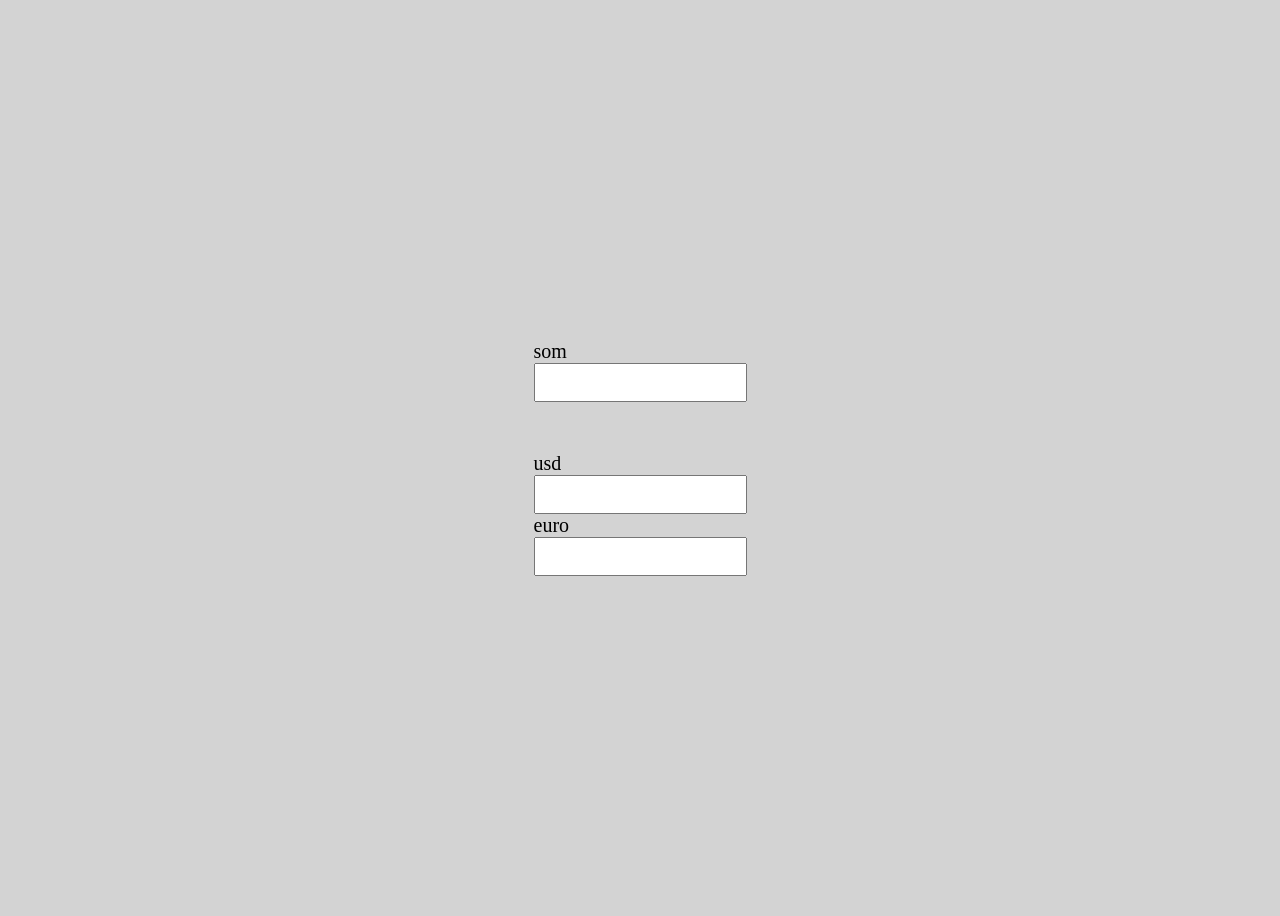
<file: DZ5_Emirlan_22-01/index.html>
<!DOCTYPE html>
<html lang="en">
<head>
    <meta charset="UTF-8">
    <title>Title</title>
    <link rel="stylesheet" href="css/style.css">
</head>
<body>
  <div class="wrapper">
    <div class="som">
      <label for="som">som</label>
      <input type="number" id="som">
    </div>
    <div class="usd">
        <label for="usd">usd</label>
        <input type="number" id="usd">
    </div>
    <div class="euro">
        <label for="euro">euro</label>
        <input type="number" id="euro">
    </div>
  </div>
</body>
<script src="js/main.js"></script>
</html>
</file>
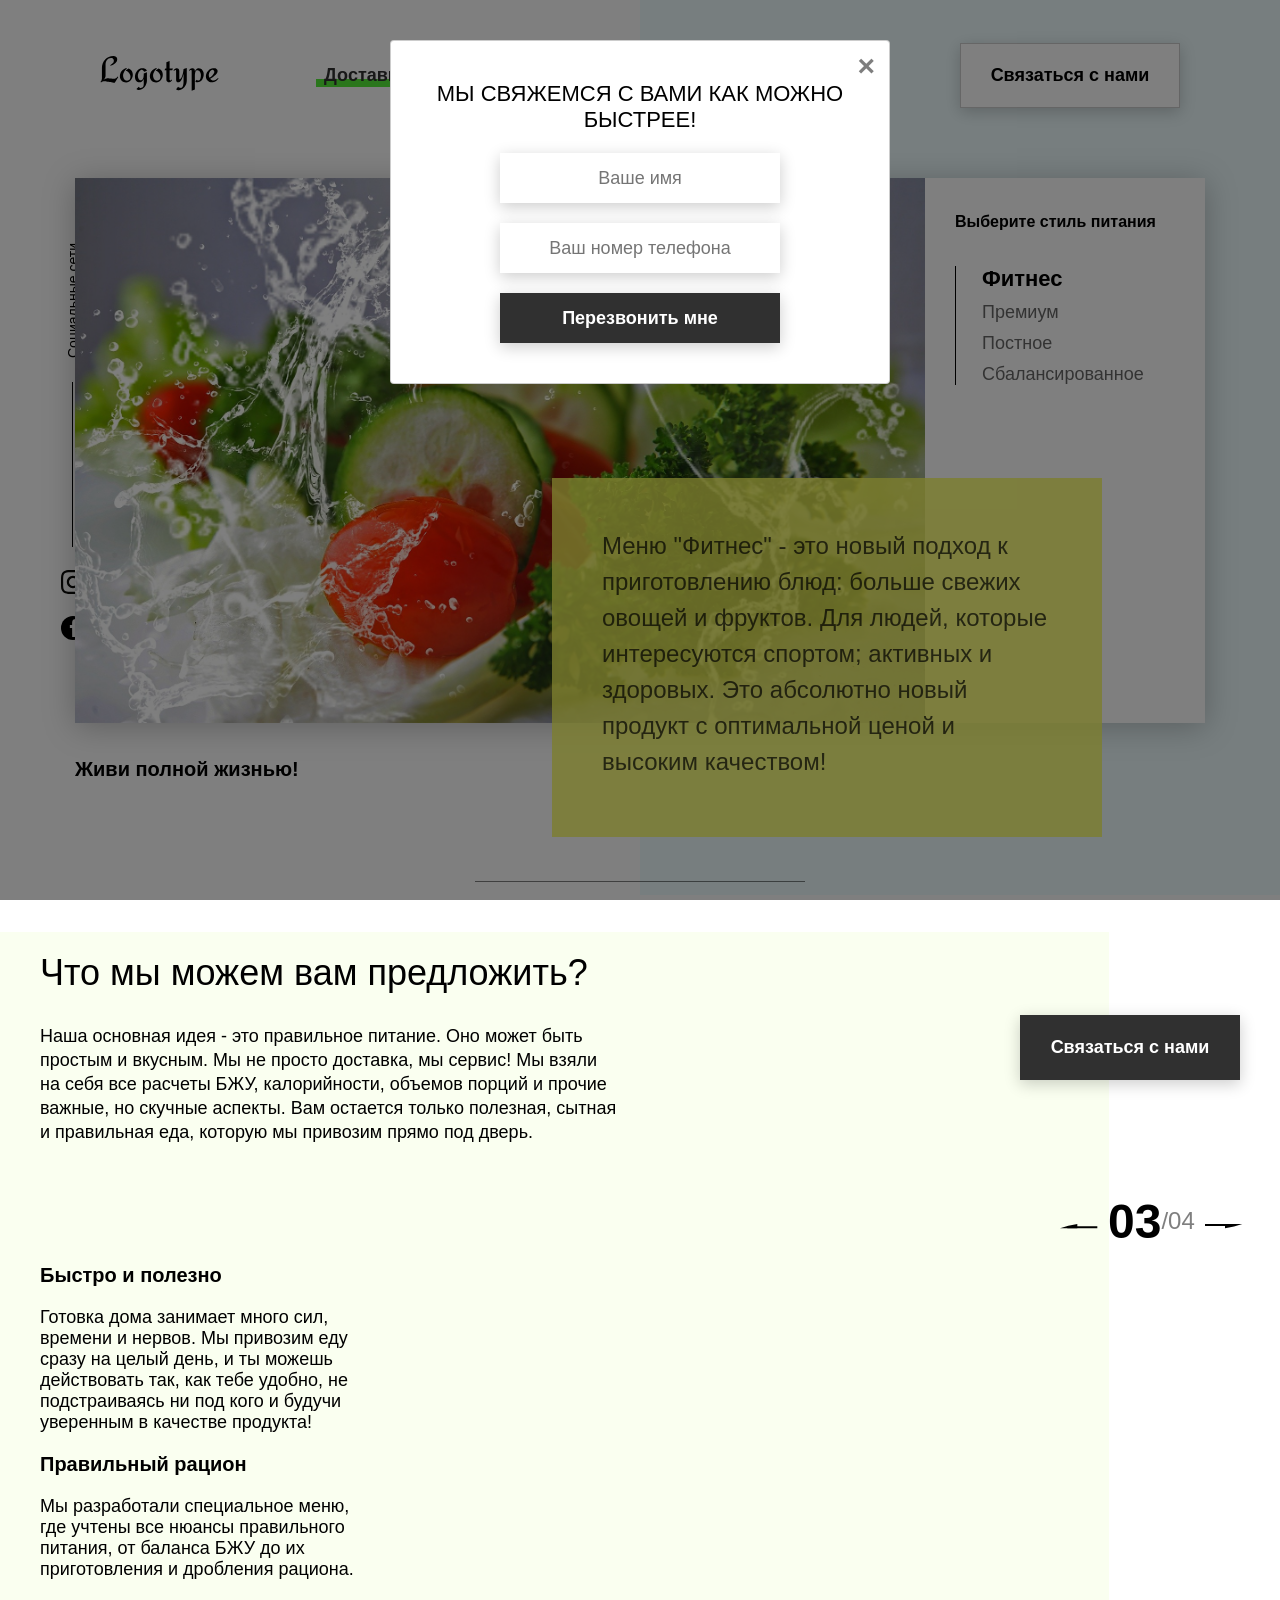
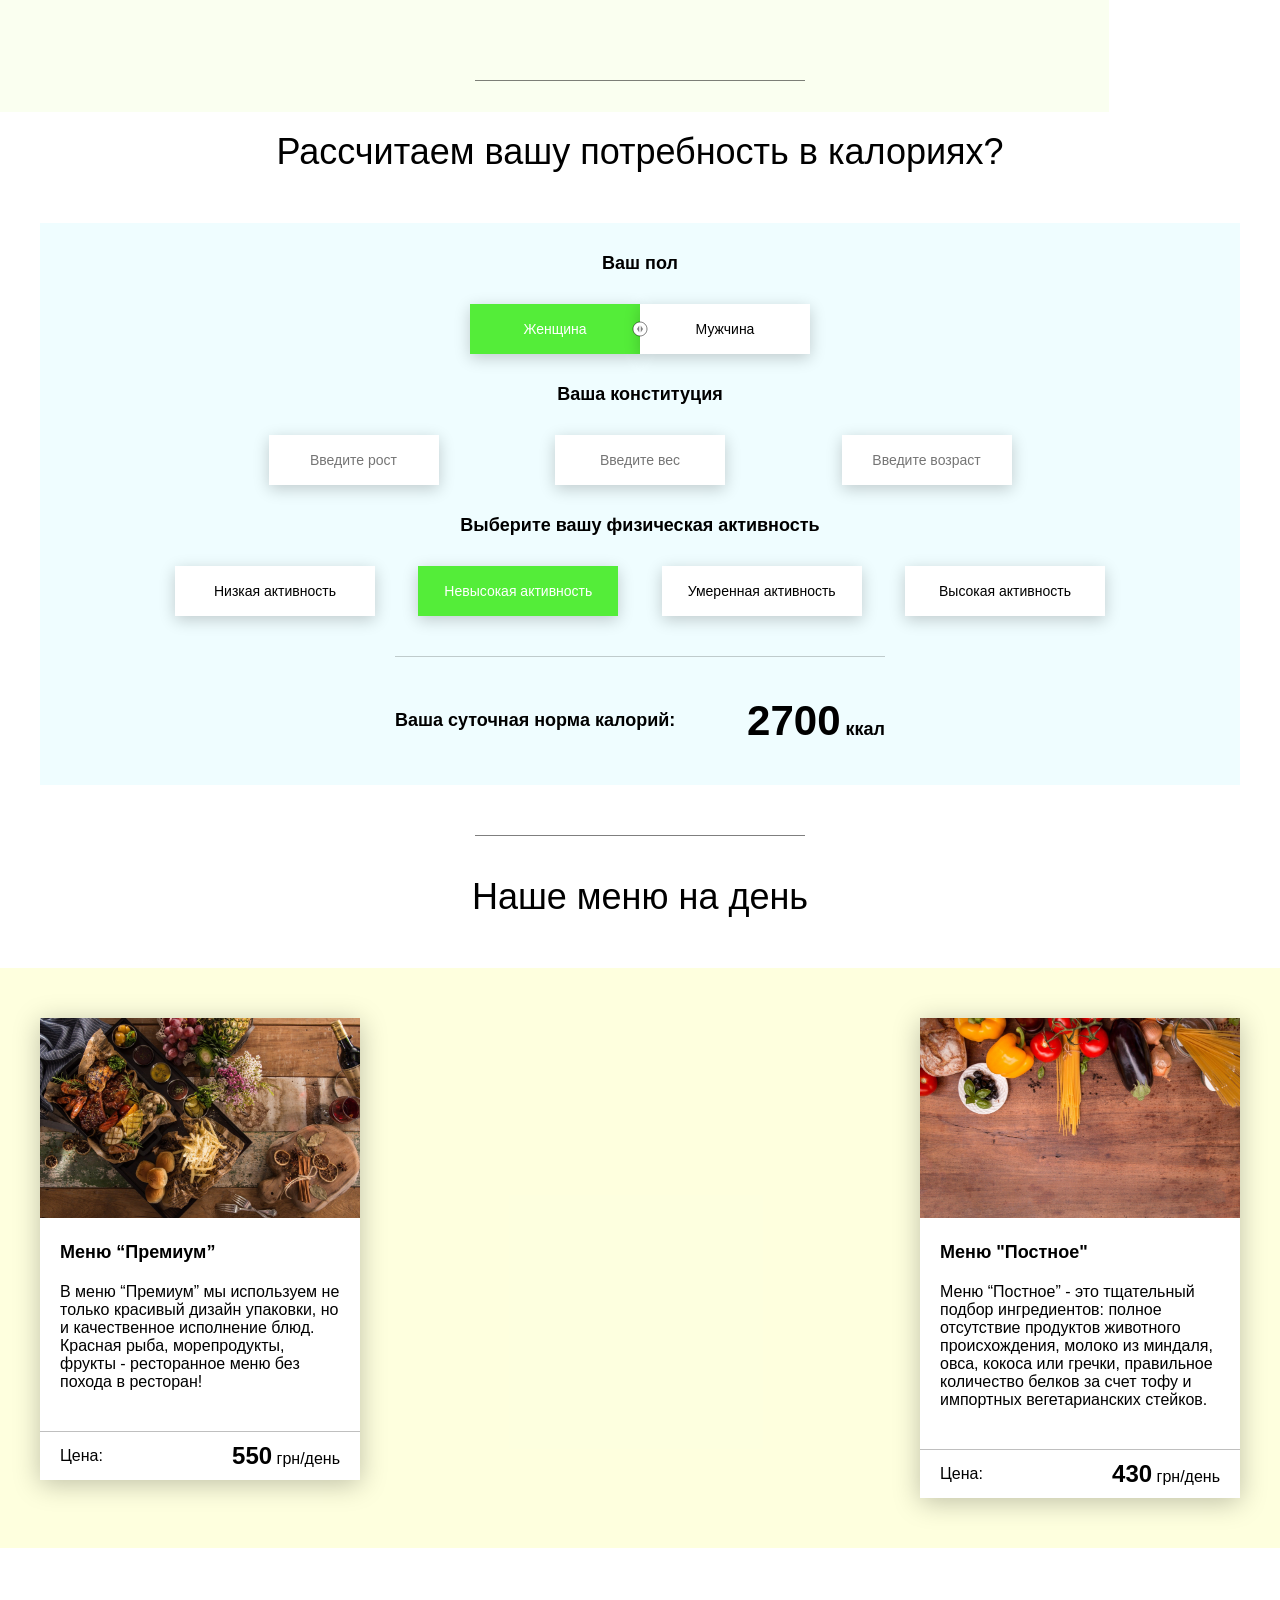
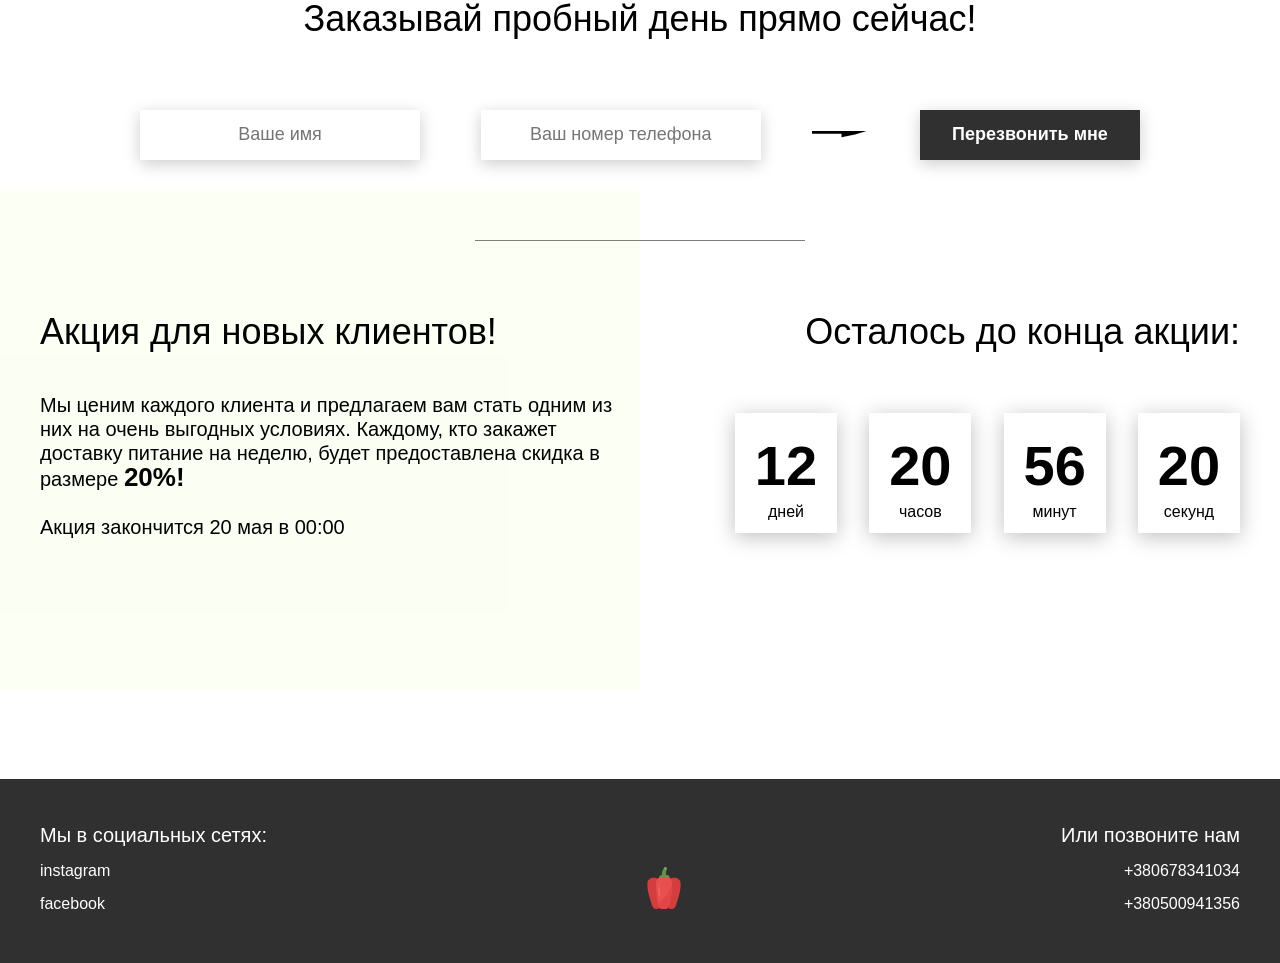
<file: example/index.html>
<!DOCTYPE html>
<html lang="en">
<head>
	<meta charset="UTF-8">
	<meta name="viewport" content="width=device-width, initial-scale=1.0">
	<title>Food</title>
	<link rel="stylesheet" href="css/style.css">
</head>
<body>
<header class="header">
	<div class="header__left-block">
		<div class="header__logo">
			<img src="icons/logo.svg" alt="Логотип">
		</div>
		<nav class="header__links">
			<a href="#" class="header__link">Доставка питания</a>
			<a href="#" class="header__link">Второй пункт</a>
		</nav>
	</div>
	<div class="header__right-block">
		<button data-modal class="btn btn_white">Связаться с нами</button>
	</div>
</header>
<div class="sidepanel">
	<div class="sidepanel__text"><span>Социальные сети</span></div>
	<div class="sidepanel__divider"></div>
	<a href="#" class="sidepanel__icon">
		<img src="icons/instagram.svg" alt="instagram">
	</a>
	<a href="#" class="sidepanel__icon">
		<img src="icons/facebook.svg" alt="facebook">
	</a>
</div>

<div class="preview">
	<div class="bgc_blue"></div>
	<div class="container">
		<div class="tabcontainer">
			<div class="tabcontent">
				<img src="img/tabs/vegy.jpg" alt="vegy">
				<div class="tabcontent__descr">
					Меню "Фитнес" - это новый подход к приготовлению блюд: больше свежих овощей и фруктов. Для людей,
					которые интересуются спортом; активных и здоровых. Это абсолютно новый продукт с оптимальной ценой и
					высоким качеством!
				</div>
			</div>
			<div class="tabcontent">
				<img src="img/tabs/elite.jpg" alt="elite">
				<div class="tabcontent__descr">
					Меню “Премиум” - мы используем не только красивый дизайн упаковки, но и качественное исполнение
					блюд. Красная рыба, морепродукты, фрукты - ресторанное меню без похода в ресторан!
				</div>
			</div>
			<div class="tabcontent">
				<img src="img/tabs/post.jpg" alt="post">
				<div class="tabcontent__descr">
					Наше специальное “Постное меню” - это тщательный подбор ингредиентов: полное отсутствие продуктов
					животного происхождения. Полная гармония с собой и природой в каждом элементе! Все будет Ом!
				</div>
			</div>
			<div class="tabcontent">
				<img src="img/tabs/hamburger.jpg" alt="vegy">
				<div class="tabcontent__descr">
					Меню "Сбалансированное" - это соответствие вашего рациона всем научным рекомендациям. Мы тщательно
					просчитываем вашу потребность в к/б/ж/у и создаем лучшие блюда для вас.
				</div>
			</div>
			<div class="tabheader">
				<h3>Выберите стиль питания</h3>
				<div class="tabheader__items">
					<div class="tabheader__item tabheader__item_active">Фитнес</div>
					<div class="tabheader__item">Премиум</div>
					<div class="tabheader__item">Постное</div>
					<div class="tabheader__item">Сбалансированное</div>
				</div>
			</div>
		</div>
		<div class="preview__life">Живи полной жизнью!</div>
	</div>
</div>

<div class="divider"></div>

<div class="offer">
	<div class="bgc_y"></div>
	<div class="container">
		<div class="offer__text">
			<h2 class="title">Что мы можем вам предложить?</h2>
			<div class="offer__descr">
				Наша основная идея - это правильное питание. Оно может быть простым и вкусным. Мы не просто доставка, мы
				сервис! Мы взяли на себя все расчеты БЖУ, калорийности, объемов порций и прочие важные, но скучные
				аспекты. Вам остается только полезная, сытная и правильная еда, которую мы привозим прямо под дверь.
			</div>
		</div>
		<div class="offer__action">
			<button data-modal class="btn btn_dark">Связаться с нами</button>
		</div>
	</div>
	<div class="container">
		<div class="offer__advantages">
			<h2>Быстро и полезно</h2>
			<div class="offer__advantages-text">
				Готовка дома занимает много сил, времени и нервов. Мы привозим еду сразу на целый день, и ты можешь
				действовать так, как тебе удобно, не подстраиваясь ни под кого и будучи уверенным в качестве продукта!
			</div>
			<h2>Правильный рацион</h2>
			<div class="offer__advantages-text">
				Мы разработали специальное меню, где учтены все нюансы правильного питания, от баланса БЖУ до их
				приготовления и дробления рациона.
			</div>
		</div>
		<div class="offer__slider">
			<div class="offer__slider-counter">
				<div class="offer__slider-prev">
					<img src="icons/left.svg" alt="prev">
				</div>
				<span id="current">03</span>
				/
				<span id="total">04</span>
				<div class="offer__slider-next">
					<img src="icons/right.svg" alt="next">
				</div>
			</div>
		</div>
	</div>
</div>

<div class="divider"></div>

<div class="calculating">
	<div class="container">
		<h2 class="title">Рассчитаем вашу потребность в калориях?
		</h2>
		<div class="calculating__field">
			<div class="calculating__subtitle">
				Ваш пол
			</div>
			<div class="calculating__choose" id="gender">
				<div class="calculating__choose-item calculating__choose-item_active">Женщина</div>
				<div class="calculating__choose-item">Мужчина</div>
			</div>

			<div class="calculating__subtitle">
				Ваша конституция
			</div>
			<div class="calculating__choose calculating__choose_medium">
				<input type="text" id="height" placeholder="Введите рост" class="calculating__choose-item">
				<input type="text" id="weight" placeholder="Введите вес" class="calculating__choose-item">
				<input type="text" id="age" placeholder="Введите возраст" class="calculating__choose-item">
			</div>

			<div class="calculating__subtitle">
				Выберите вашу физическая активность
			</div>
			<div class="calculating__choose calculating__choose_big">
				<div id="low" class="calculating__choose-item">Низкая активность</div>
				<div id="small" class="calculating__choose-item calculating__choose-item_active">Невысокая активность
				</div>
				<div id="medium" class="calculating__choose-item">Умеренная активность</div>
				<div id="high" class="calculating__choose-item">Высокая активность</div>
			</div>

			<div class="calculating__divider"></div>

			<div class="calculating__total">
				<div class="calculating__subtitle">
					Ваша суточная норма калорий:
				</div>
				<div class="calculating__result">
					<span>2700</span> ккал
				</div>
			</div>
		</div>
	</div>
</div>

<div class="divider"></div>

<div class="menu">
	<h2 class="title">Наше меню на день</h2>

	<div class="menu__field">
		<div id="cardWrapper" class="container">
			<div class="menu__item">
				<img src="img/tabs/elite.jpg" alt="elite">
				<h3 class="menu__item-subtitle">Меню “Премиум”</h3>
				<div class="menu__item-descr">В меню “Премиум” мы используем не только красивый дизайн упаковки, но и
					качественное исполнение блюд. Красная рыба, морепродукты, фрукты - ресторанное меню без похода в
					ресторан!
				</div>
				<div class="menu__item-divider"></div>
				<div class="menu__item-price">
					<div class="menu__item-cost">Цена:</div>
					<div class="menu__item-total"><span>550</span> грн/день</div>
				</div>
			</div>
			<div class="menu__item">
				<img src="img/tabs/post.jpg" alt="post">
				<h3 class="menu__item-subtitle">Меню "Постное"</h3>
				<div class="menu__item-descr">Меню “Постное” - это тщательный подбор ингредиентов: полное отсутствие
					продуктов животного происхождения, молоко из миндаля, овса, кокоса или гречки, правильное количество
					белков за счет тофу и импортных вегетарианских стейков.
				</div>
				<div class="menu__item-divider"></div>
				<div class="menu__item-price">
					<div class="menu__item-cost">Цена:</div>
					<div class="menu__item-total"><span>430</span> грн/день</div>
				</div>
			</div>
		</div>
	</div>
</div>

<div class="order">
	<div class="container">
		<div class="title">Заказывай пробный день прямо сейчас!</div>
		<form action="#" class="order__form">
			<input required placeholder="Ваше имя" name="name" type="text" class="order__input">
			<input required placeholder="Ваш номер телефона" name="phone" type="phone" class="order__input">
			<img src="icons/right.svg" alt="right">
			<button class="btn btn_dark btn_min">Перезвонить мне</button>
		</form>
	</div>
</div>

<div class="divider"></div>

<div class="promotion">
	<div class="bgc_y"></div>
	<div class="container">
		<div class="promotion__text">
			<div class="title">Акция для новых клиентов!</div>
			<div class="promotion__descr">
				Мы ценим каждого клиента и предлагаем вам стать одним из них на очень выгодных условиях.
				Каждому, кто закажет доставку питание на неделю, будет предоставлена скидка в размере <span>20%!</span>
				<br><br>
				Акция закончится 20 мая в 00:00
			</div>
		</div>
		<div class="promotion__timer">
			<div class="title">Осталось до конца акции:</div>
			<div class="timer">
				<div class="timer__block">
					<span id="days">12</span>
					дней
				</div>
				<div class="timer__block">
					<span id="hours">20</span>
					часов
				</div>
				<div class="timer__block">
					<span id="minutes">56</span>
					минут
				</div>
				<div class="timer__block">
					<span id="seconds">20</span>
					секунд
				</div>
			</div>
		</div>
	</div>
</div>

<footer class="footer">
	<div class="container">
		<div class="social">
			<div class="subtitle">Мы в социальных сетях:</div>
			<a href="#" class="link">instagram</a>
			<a href="#" class="link">facebook</a>
		</div>
		<div class="pepper">
			<img src="icons/veg.svg" alt="pepper">
		</div>
		<div class="call">
			<div class="subtitle">Или позвоните нам</div>
			<a href="#" class="link">+380678341034</a>
			<a href="#" class="link">+380500941356</a>
		</div>
	</div>
</footer>

<div class="modal">
	<div class="modal__dialog">
		<div class="modal__content">
			<form action="#">
				<div class="modal__close">&times;</div>
				<div class="modal__title">Мы свяжемся с вами как можно быстрее!</div>
				<input required placeholder="Ваше имя" name="name" type="text" class="modal__input">
				<input required placeholder="Ваш номер телефона" name="phone" type="phone" class="modal__input">
				<button class="btn btn_dark btn_min">Перезвонить мне</button>
			</form>
		</div>
	</div>
</div>
<script src="js/main.js"></script>
</body>
</html>
</file>
<file: DZ5_Emirlan_22-01/css/style.css>
body{
    display: flex;
    align-items: center;
    justify-content: center;
    height: 100vh;
    background-color: lightgray;
}
.wrapper div {
    display: flex;
    flex-direction: column;
}
.usd{
    margin-top: 50px;
}
input{
    padding: 10px 20px;
}
label{
    font-size: 20px;
}
</file>
<file: example/css/style.css>
* {
    box-sizing: border-box;
    margin: 0;
    padding: 0;
    font-family: Roboto, sans-serif;
}

a {
    text-decoration: none;
}

.btn {
    width: 220px;
    height: 65px;
    display: flex;
    justify-content: center;
    align-items: center;
    background-color: #fff;
    font-size: 18px;
    font-weight: 700;
    border: 1px solid rgba(0, 0, 0, 0.2);
    box-shadow: 0 4px 15px rgba(0, 0, 0, 0.2);
    cursor: pointer;
    transition: 0.3s all;
    outline: 0;
}

.btn_white {
    background-color: #fff;
}

.btn_dark {
    background-color: #303030;
    color: #fff;
    border: none;
}

.btn_min {
    height: 50px;
}

.btn:hover {
    box-shadow: 0 4px 30px rgba(0, 0, 0, 0.3);
}

.container {
    max-width: 1200px;
    margin: 0 auto;
}

.divider {
    width: 330px;
    height: 1px;
    margin: 0 auto;
    background-color: rgba(0, 0, 0, 0.5);
}

.title {
    font-size: 36px;
    font-weight: 400;
}

.header {
    display: flex;
    justify-content: space-between;
    align-items: center;
    height: 150px;
    padding: 0 100px;
}

.header__left-block {
    display: flex;
    justify-content: space-between;
    min-width: 550px;
}

.header__logo {
    max-width: 170px;
}

.header__logo img {
    width: 100%;
}

.header__links {
    display: flex;
    align-items: center;
}

.header__link {
    position: relative;
    margin-right: 45px;
    font-weight: 700;
    font-size: 18px;
    color: #303030;
}

.header__link:after {
    content: "";
    position: absolute;
    display: block;
    width: 110%;
    left: -5%;
    bottom: -1px;
    z-index: -1;
    height: 8px;
    background: #54ed39;
}

.header__link:last-child {
    margin-right: 0;
}

.sidepanel {
    position: fixed;
    left: 60px;
    top: 240px;
    height: 400px;
    width: 25px;
    display: flex;
    flex-direction: column;
    justify-content: space-between;
    align-items: center;
}

.sidepanel__text {
    width: 120px;
    height: 120px;
    font-size: 14px;
}

.sidepanel__text span {
    display: flex;
    transform: rotate(-90deg) translateX(-50px);
}

.sidepanel__divider {
    width: 1px;
    height: 165px;
    background-color: #000;
}

.sidepanel__icon {
    width: 24px;
    height: 24px;
}

.sidepanel__icon img {
    width: 100%;
}

.preview {
    padding: 28px 0 100px 0;
    position: relative;
}

.preview__life {
    font-weight: 700;
    font-size: 20px;
    margin-left: 35px;
    margin-top: 35px;
}

.bgc_blue {
    position: absolute;
    right: 0;
    top: -155px;
    width: 50vw;
    height: 900px;
    background: rgba(146, 242, 255, 0.15);
    z-index: -1;
}

.tabcontainer {
    display: flex;
    width: 1130px;
    margin: 0 auto;
    box-shadow: 0 4px 30px rgba(0, 0, 0, 0.25);
}

.tabcontent {
    width: 850px;
    position: relative;
}

.tabcontent img {
    width: 100%;
    height: 100%;
    object-fit: cover;
}

.tabcontent__descr {
    position: absolute;
    top: 300px;
    right: -177px;
    width: 550px;
    height: 359px;
    background: rgba(251, 254, 93, 0.8);
    padding: 50px;
    font-size: 24px;
    font-weight: 300;
    line-height: 36px;
    color: rgba(0, 0, 0, 0.7);
}

.tabheader {
    width: 280px;
    padding: 35px 30px;
    background-color: #fff;
}

.tabheader h3 {
    font-weight: 700;
    font-size: 16px;
}

.tabheader__items {
    margin-top: 35px;
    padding-left: 26px;
    border-left: 1px solid #000;
}

.tabheader__item {
    font-weight: 700;
    font-size: 18px;
    font-weight: 300;
    margin-top: 10px;
    color: rgba(0, 0, 0, 0.6);
    cursor: pointer;
    transition: 0.3s all;
}

.tabheader__item_active {
    color: #000;
    font-size: 22px;
    font-weight: 700;
}

.offer {
    padding: 70px 0 100px 0;
    position: relative;
}

.offer .container {
    display: flex;
    justify-content: space-between;
}

.offer .bgc_y {
    position: absolute;
    width: 1109px;
    height: 780px;
    background: rgba(243, 255, 222, 0.45);
    z-index: -1;
    top: 50px;
}

.offer__text {
    width: 580px;
}

.offer__descr {
    font-size: 18px;
    margin-top: 30px;
    font-weight: 300;
    line-height: 24px;
}

.offer__action {
    display: flex;
    align-items: center;
    justify-content: flex-end;
}

.offer__advantages {
    width: 330px;
    margin-top: 50px;
}

.offer__advantages h2 {
    font-weight: 700;
    font-size: 20px;
    margin-top: 20px;
}

.offer__advantages h2:first-child {
    margin-top: 70px;
}

.offer__advantages-text {
    margin-top: 20px;
    font-size: 18px;
    font-weight: 300;
    line-height: 21px;
}

.offer__slider {
    width: 650px;
    margin-top: 50px;
    display: flex;
    flex-direction: column;
    align-items: flex-end;
}

.offer__slider-counter {
    display: flex;
    width: 180px;
    align-items: center;
    font-size: 24px;
    color: rgba(0, 0, 0, 0.5);
}

.offer__slider-wrapper {
    width: 100%;
    margin-top: 15px;
    box-shadow: 0 4px 30px rgba(0, 0, 0, 0.25);
}

.offer__slider-prev {
    margin-right: 10px;
    cursor: pointer;
}

.offer__slider-next {
    margin-left: 10px;
    cursor: pointer;
}

.offer__slider #current {
    font-size: 48px;
    font-weight: 700;
    color: #000;
}

.offer__slide {
    width: 100%;
    height: 390px;
}

.offer__slide img {
    width: 100%;
    height: 100%;
    object-fit: cover;
}

.calculating {
    padding: 50px 0;
}

.calculating .title {
    text-align: center;
}

.calculating__field {
    width: 100%;
    margin-top: 50px;
    background: rgba(146, 242, 255, 0.15);
    padding: 30px 0 40px 0;
}

.calculating__subtitle {
    text-align: center;
    font-size: 18px;
    font-weight: 700;
    margin-top: 30px;
}

.calculating__subtitle:first-child {
    margin-top: 0;
}

.calculating #gender:after {
    content: "";
    position: absolute;
    top: 50%;
    transform: translateY(-50%);
    display: block;
    width: 16px;
    height: 16px;
    background: url(../icons/switch.svg) center center/cover no-repeat;
}

.calculating__choose {
    position: relative;
    display: flex;
    margin-top: 30px;
    justify-content: center;
}

.calculating__choose-item {
    display: flex;
    align-items: center;
    justify-content: center;
    width: 170px;
    height: 50px;
    padding: 0 10px;
    background: #fff;
    box-shadow: 0 4px 15px rgba(0, 0, 0, 0.2);
    border: none;
    text-align: center;
    font-size: 14px;
    cursor: pointer;
    outline: 0;
    transition: 0.3s all;
}

.calculating__choose-item_active {
    color: #fff;
    background-color: #54ed39;
}

.calculating__choose_medium {
    width: 743px;
    justify-content: space-between;
    margin: 30px auto 0 auto;
}

.calculating__choose_big {
    width: 930px;
    justify-content: space-between;
    margin: 30px auto 0 auto;
}

.calculating__choose_big .calculating__choose-item {
    width: 200px;
}

.calculating__divider {
    width: 490px;
    height: 1px;
    margin: 40px auto;
    background-color: rgba(0, 0, 0, 0.2);
}

.calculating__total {
    width: 490px;
    margin: 0 auto;
    display: flex;
    justify-content: space-between;
    align-items: center;
}

.calculating__result {
    font-size: 18px;
    font-weight: 700;
}

.calculating__result span {
    font-size: 42px;
}

.menu {
    padding: 40px 0 50px 0;
}

.menu .container {
    display: flex;
    justify-content: space-between;
    align-items: flex-start;
}

.menu .title {
    text-align: center;
}

.menu__field {
    margin-top: 50px;
    padding: 50px 0;
    width: 100%;
    background: rgba(249, 254, 126, 0.25);
}

.menu__item {
    width: 320px;
    min-height: 450px;
    background: #fff;
    box-shadow: 0 4px 25px rgba(0, 0, 0, 0.25);
    font-size: 16px;
    font-weight: 300;
}

.menu__item img {
    width: 100%;
    height: 200px;
    object-fit: cover;
}

.menu__item-subtitle {
    font-weight: 700;
    font-size: 18px;
    padding: 0 20px;
    margin-top: 20px;
}

.menu__item-descr {
    margin-top: 20px;
    padding: 0 20px;
}

.menu__item-divider {
    width: 100%;
    height: 1px;
    background-color: rgba(0, 0, 0, 0.25);
    margin-top: 40px;
}

.menu__item-price {
    display: flex;
    justify-content: space-between;
    align-items: center;
    padding: 10px 20px;
}

.menu__item-price span {
    font-size: 24px;
    font-weight: 700;
}

.order {
    padding-bottom: 80px;
}

.order .title {
    text-align: center;
}

.order__form {
    margin-top: 70px;
    padding: 0 100px;
    display: flex;
    justify-content: space-between;
    align-items: center;
}

.order__form img {
    transform: scale(1.5);
}

.order__input {
    width: 280px;
    height: 50px;
    background: #fff;
    box-shadow: 0 4px 15px rgba(0, 0, 0, 0.2);
    border: none;
    font-size: 18px;
    text-align: center;
    padding: 0 20px;
    outline: 0;
}

.promotion {
    padding: 70px 0 240px 0;
    position: relative;
}

.promotion .container {
    display: flex;
}

.promotion .bgc_y {
    position: absolute;
    width: 50%;
    height: 499px;
    background: rgba(243, 255, 222, 0.35);
    z-index: -1;
    top: -50px;
    left: 0;
}

.promotion__text {
    width: 50%;
}

.promotion__descr {
    margin-top: 40px;
    font-size: 20px;
    line-height: 24px;
    font-weight: 300;
}

.promotion__descr span {
    font-weight: 700;
    font-size: 26px;
}

.promotion__timer {
    width: 50%;
}

.promotion__timer .title {
    text-align: right;
}

.promotion__timer .timer {
    margin-top: 60px;
    padding-left: 95px;
    display: flex;
    justify-content: space-between;
    align-items: center;
}

.promotion__timer .timer__block {
    width: 102px;
    height: 120px;
    background: #fff;
    box-shadow: 0 4px 20px rgba(0, 0, 0, 0.25);
    font-size: 16px;
    font-weight: 300;
    text-align: center;
}

.promotion__timer .timer__block span {
    display: block;
    margin-top: 20px;
    margin-bottom: 5px;
    font-size: 56px;
    font-weight: 700;
}

.footer {
    min-height: 180px;
    background-color: #303030;
    padding: 45px 0 50px 0;
    color: #fff;
}

.footer .container {
    height: 100%;
    display: flex;
    justify-content: space-between;
    align-items: flex-end;
}

.footer .subtitle {
    font-size: 20px;
}

.footer .link {
    display: block;
    margin-top: 15px;
    font-size: 16px;
    color: #fff;
}

.footer .call {
    text-align: right;
}

.modal {
    position: fixed;
    top: 0;
    left: 0;
    z-index: 1050;
    display: none;
    width: 100%;
    height: 100%;
    overflow: hidden;
    background-color: rgba(0, 0, 0, 0.5);
}

.modal__dialog {
    max-width: 500px;
    margin: 40px auto;
}

.modal__content {
    position: relative;
    width: 100%;
    padding: 40px;
    background-color: #fff;
    border: 1px solid rgba(0, 0, 0, 0.2);
    border-radius: 4px;
    max-height: 80vh;
    overflow-y: auto;
}

.modal__close {
    position: absolute;
    top: 8px;
    right: 14px;
    font-size: 30px;
    color: #000;
    opacity: 0.5;
    font-weight: 700;
    border: none;
    background-color: transparent;
    cursor: pointer;
}

.modal__title {
    text-align: center;
    font-size: 22px;
    text-transform: uppercase;
}

.modal__input {
    display: block;
    margin: 20px auto 20px auto;
    width: 280px;
    height: 50px;
    background: #fff;
    box-shadow: 0 4px 15px rgba(0, 0, 0, 0.2);
    border: none;
    font-size: 18px;
    text-align: center;
    padding: 0 20px;
    outline: 0;
}

.modal .btn {
    display: block;
    width: 280px;
    margin: 0 auto;
}
.hide {
    display: none;
}
.show {
    display: block;
}
.fade {
    animation: fade 1.7s linear;
}

@keyframes fade {
    0% {
        opacity: 1;
    }
    100% {
        opacity: 1;
    }
}
</file>
